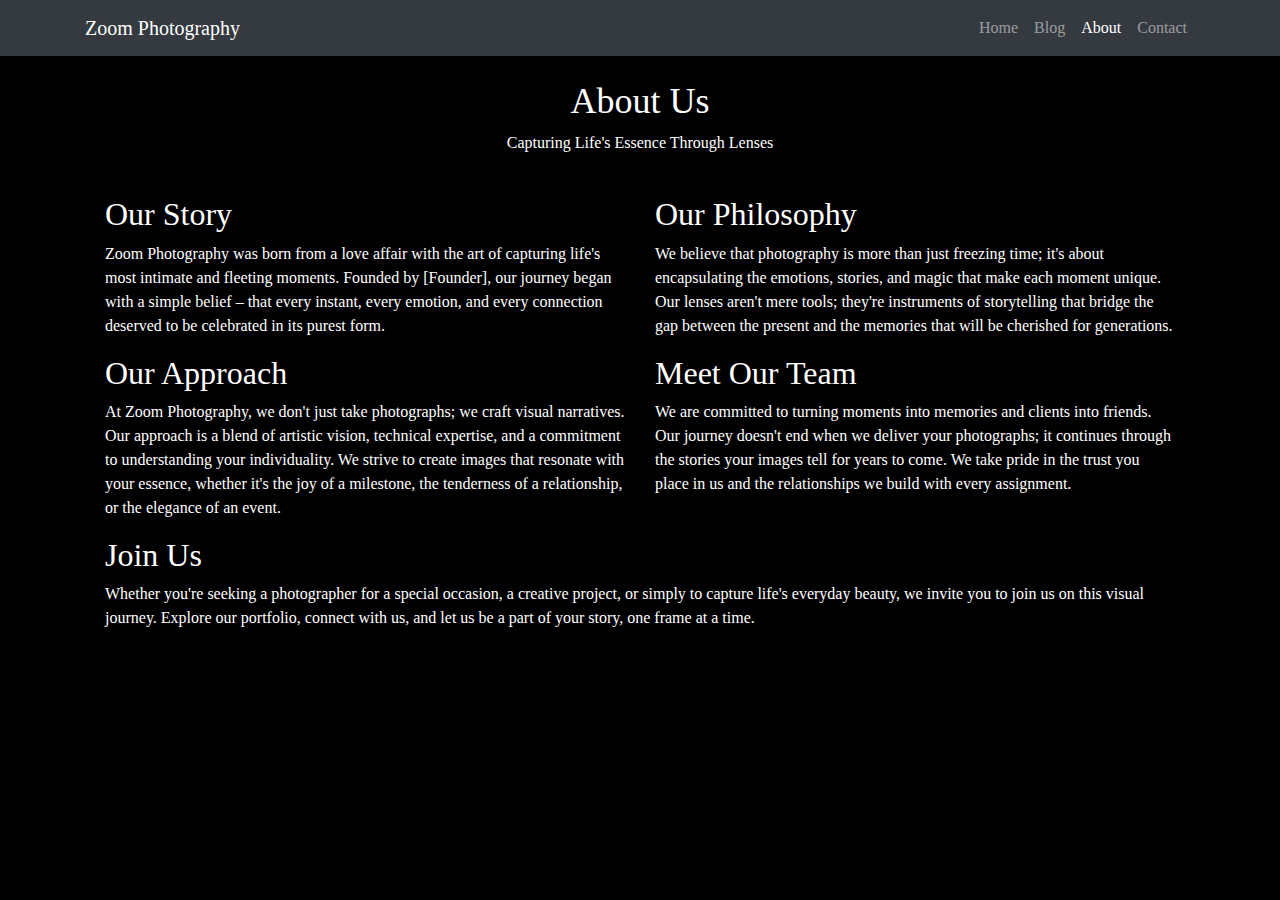
<file: about.html>
<!DOCTYPE html>
<html lang="en">

<head>
  <meta charset="UTF-8">
  <meta http-equiv="X-UA-Compatible" content="IE=edge">
  <meta name="viewport" content="width=device-width, initial-scale=1.0">
  <title>About - Zoom Photography</title>
  <link rel="stylesheet" href="https://maxcdn.bootstrapcdn.com/bootstrap/4.5.2/css/bootstrap.min.css">
  <link rel="stylesheet" href="css/main.css">
</head>

<body>
  <nav class="navbar navbar-expand-lg navbar-dark bg-dark">
    <div class="container">
      <a class="navbar-brand" href="#">Zoom Photography</a>
      <button class="navbar-toggler" type="button" data-toggle="collapse" data-target="#navbarNav"
        aria-controls="navbarNav" aria-expanded="false" aria-label="Toggle navigation">
        <span class="navbar-toggler-icon"></span>
      </button>
      <div class="collapse navbar-collapse" id="navbarNav">
        <ul class="navbar-nav ml-auto">
          <li class="nav-item">
            <a class="nav-link" href="index.html">Home</a>
          </li>
          <li class="nav-item">
            <a class="nav-link" href="blog.html">Blog</a>
          </li>
          <li class="nav-item active">
            <a class="nav-link" href="about.html">About</a>
          </li>
          <li class="nav-item">
            <a class="nav-link" href="contact.html">Contact</a>
          </li>
        </ul>
      </div>
    </div>
  </nav>

  <div class="container mt-4">
    <div class="header text-center">
      <h1>About Us</h1>
      <p>Capturing Life's Essence Through Lenses</p>
    </div>
    <div class="content">
      <div class="row">
        <div class="col-md-6">
          <h2>Our Story</h2>
          <p>Zoom Photography was born from a love affair with the art of capturing life's most intimate and fleeting moments. Founded by [Founder], our journey began with a simple belief – that every instant, every emotion, and every connection deserved to be celebrated in its purest form.</p>
        </div>
        <div class="col-md-6">
          <h2>Our Philosophy</h2>
          <p>We believe that photography is more than just freezing time; it's about encapsulating the emotions, stories, and magic that make each moment unique. Our lenses aren't mere tools; they're instruments of storytelling that bridge the gap between the present and the memories that will be cherished for generations.</p>
        </div>
      </div>
      <div class="row">
        <div class="col-md-6">
          <h2>Our Approach</h2>
          <p>At Zoom Photography, we don't just take photographs; we craft visual narratives. Our approach is a blend of artistic vision, technical expertise, and a commitment to understanding your individuality. We strive to create images that resonate with your essence, whether it's the joy of a milestone, the tenderness of a relationship, or the elegance of an event.</p>
        </div>
        <div class="col-md-6">
          <h2>Meet Our Team</h2>
          <p>We are committed to turning moments into memories and clients into friends. Our journey doesn't end when we deliver your photographs; it continues through the stories your images tell for years to come. We take pride in the trust you place in us and the relationships we build with every assignment.</p>
        </div>
      </div>
      <div class="row">
        <div class="col-md-12">
          <h2>Join Us</h2>
          <p>Whether you're seeking a photographer for a special occasion, a creative project, or simply to capture life's everyday beauty, we invite you to join us on this visual journey. Explore our portfolio, connect with us, and let us be a part of your story, one frame at a time.</p>
        </div>
      </div>
    </div>
  </div>

  <script src="https://code.jquery.com/jquery-3.5.1.slim.min.js"></script>
  <script src="https://cdn.jsdelivr.net/npm/@popperjs/core@2.9.1/dist/umd/popper.min.js"></script>
  <script src="https://maxcdn.bootstrapcdn.com/bootstrap/4.5.2/js/bootstrap.min.js"></script>
</body>

</html>
</file>
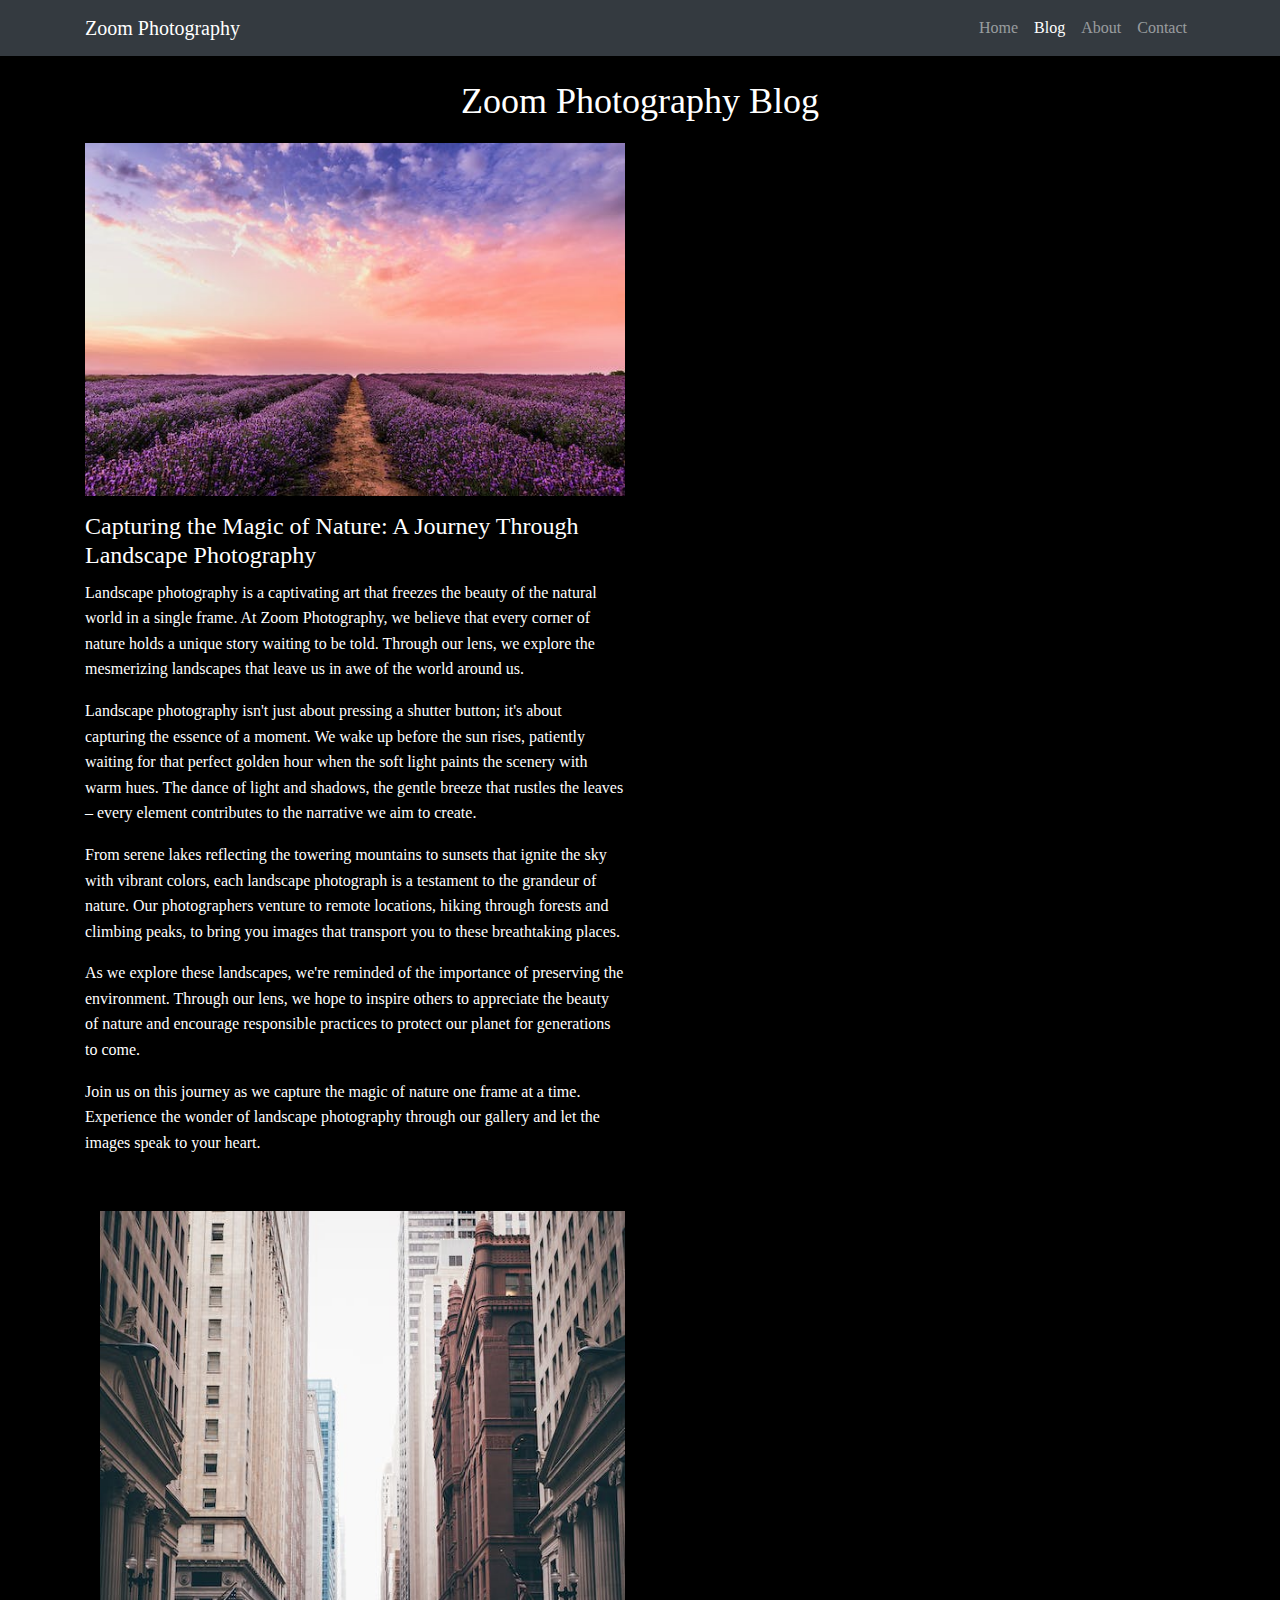
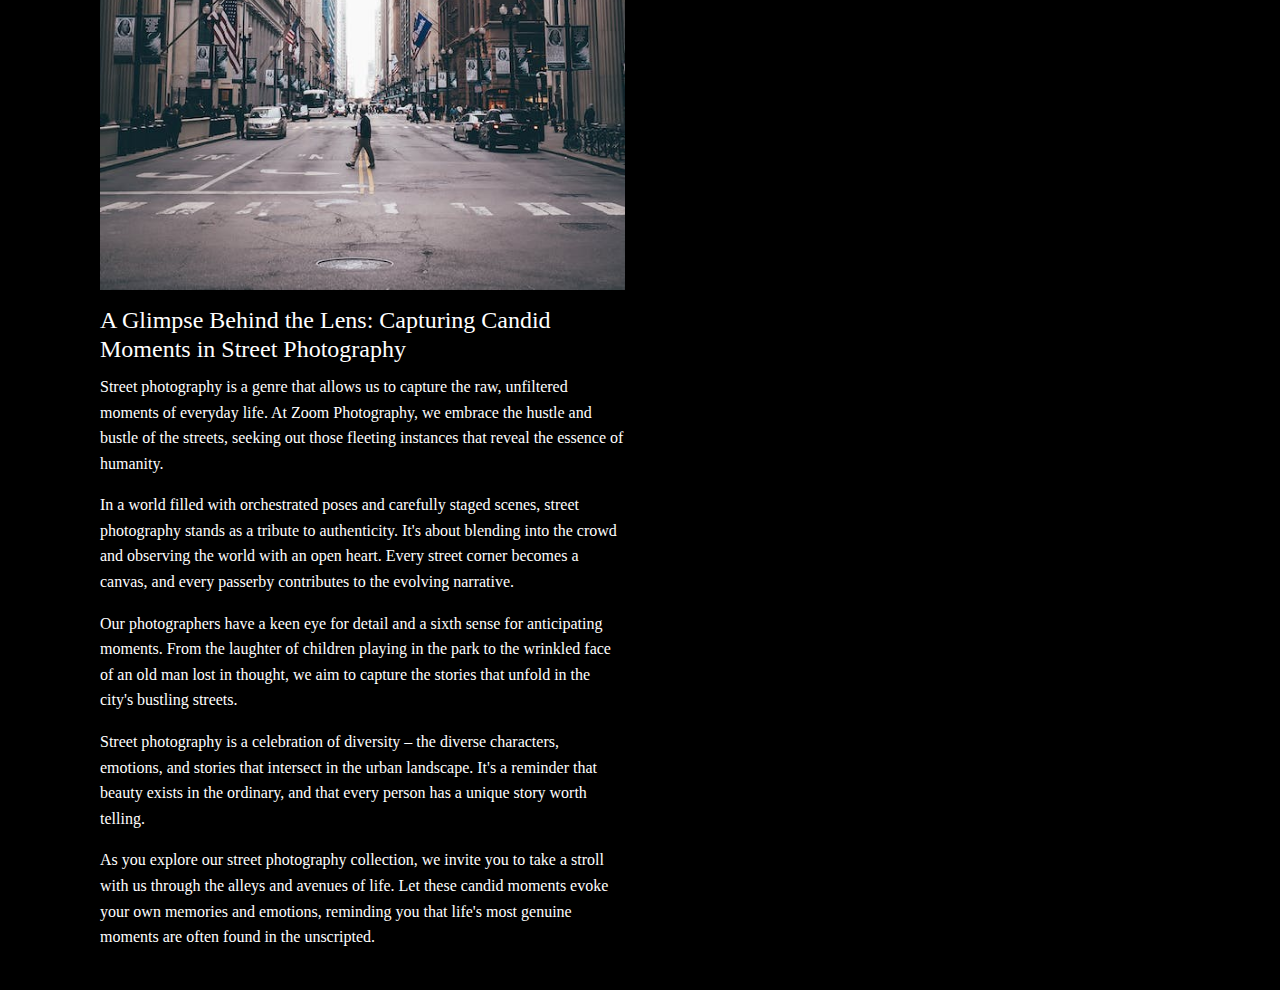
<file: blog.html>
<!DOCTYPE html>
<html lang="en">

<head>
  <meta charset="UTF-8">
  <meta http-equiv="X-UA-Compatible" content="IE=edge">
  <meta name="viewport" content="width=device-width, initial-scale=1.0">
  <title>Blog - Zoom Photography</title>
  <link rel="stylesheet" href="https://maxcdn.bootstrapcdn.com/bootstrap/4.5.2/css/bootstrap.min.css">
  <link rel="stylesheet" href="css/main.css">
</head>

<body>
  <nav class="navbar navbar-expand-lg navbar-dark bg-dark">
    <div class="container">
      <a class="navbar-brand" href="#">Zoom Photography</a>
      <button class="navbar-toggler" type="button" data-toggle="collapse" data-target="#navbarNav"
        aria-controls="navbarNav" aria-expanded="false" aria-label="Toggle navigation">
        <span class="navbar-toggler-icon"></span>
      </button>
      <div class="collapse navbar-collapse" id="navbarNav">
        <ul class="navbar-nav ml-auto">
          <li class="nav-item">
            <a class="nav-link" href="index.html">Home</a>
          </li>
          <li class="nav-item active">
            <a class="nav-link" href="blog.html">Blog</a>
          </li>
          <li class="nav-item">
            <a class="nav-link" href="about.html">About</a>
          </li>
          <li class="nav-item">
            <a class="nav-link" href="contact.html">Contact</a>
          </li>
        </ul>
      </div>
    </div>
  </nav>

  <div class="container mt-4">
    <div class="header text-center">
      <h1>Zoom Photography Blog</h1>
    </div>
    <div class="row">
      <div class="col-md-6 blog-post">
        <img src="images/landscape-photo.jpeg" alt="Landscape Photography" class="img-fluid mb-3">
        <h2>Capturing the Magic of Nature: A Journey Through Landscape Photography</h2>
        <p>Landscape photography is a captivating art that freezes the beauty of the natural world in a single frame. At Zoom Photography, we believe that every corner of nature holds a unique story waiting to be told. Through our lens, we explore the mesmerizing landscapes that leave us in awe of the world around us.</p>
      
        <p>Landscape photography isn't just about pressing a shutter button; it's about capturing the essence of a moment. We wake up before the sun rises, patiently waiting for that perfect golden hour when the soft light paints the scenery with warm hues. The dance of light and shadows, the gentle breeze that rustles the leaves – every element contributes to the narrative we aim to create.</p>
        
        <p>From serene lakes reflecting the towering mountains to sunsets that ignite the sky with vibrant colors, each landscape photograph is a testament to the grandeur of nature. Our photographers venture to remote locations, hiking through forests and climbing peaks, to bring you images that transport you to these breathtaking places.</p>
        
        <p>As we explore these landscapes, we're reminded of the importance of preserving the environment. Through our lens, we hope to inspire others to appreciate the beauty of nature and encourage responsible practices to protect our planet for generations to come.</p>
        
        <p>Join us on this journey as we capture the magic of nature one frame at a time. Experience the wonder of landscape photography through our gallery and let the images speak to your heart.</p>
      </div>
      </div>
      <div class="col-md-6 blog-post">
        <img src="images/street-photo.jpeg" alt="Street Photography" class="img-fluid mb-3">
  <h2>A Glimpse Behind the Lens: Capturing Candid Moments in Street Photography</h2>
  <p>Street photography is a genre that allows us to capture the raw, unfiltered moments of everyday life. At Zoom Photography, we embrace the hustle and bustle of the streets, seeking out those fleeting instances that reveal the essence of humanity.</p>

  <p>In a world filled with orchestrated poses and carefully staged scenes, street photography stands as a tribute to authenticity. It's about blending into the crowd and observing the world with an open heart. Every street corner becomes a canvas, and every passerby contributes to the evolving narrative.</p>
  
  <p>Our photographers have a keen eye for detail and a sixth sense for anticipating moments. From the laughter of children playing in the park to the wrinkled face of an old man lost in thought, we aim to capture the stories that unfold in the city's bustling streets.</p>
  
  <p>Street photography is a celebration of diversity – the diverse characters, emotions, and stories that intersect in the urban landscape. It's a reminder that beauty exists in the ordinary, and that every person has a unique story worth telling.</p>
  
  <p>As you explore our street photography collection, we invite you to take a stroll with us through the alleys and avenues of life. Let these candid moments evoke your own memories and emotions, reminding you that life's most genuine moments are often found in the unscripted.</p>
      </div>
    </div>
  </div>

  <script src="https://code.jquery.com/jquery-3.5.1.slim.min.js"></script>
  <script src="https://cdn.jsdelivr.net/npm/@popperjs/core@2.9.1/dist/umd/popper.min.js"></script>
  <script src="https://maxcdn.bootstrapcdn.com/bootstrap/4.5.2/js/bootstrap.min.js"></script>
</body>

</html>
</file>
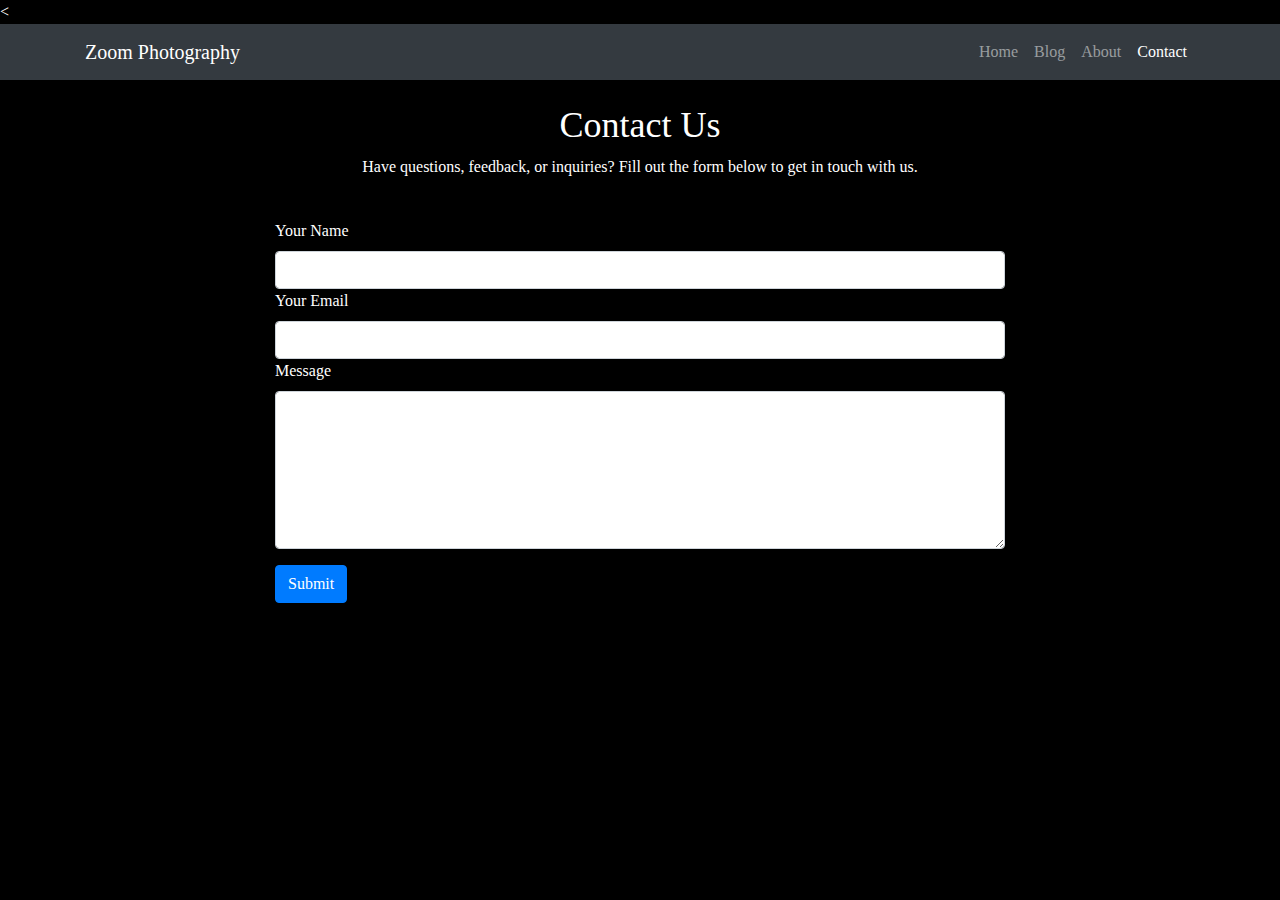
<file: contact.html>
<<!DOCTYPE html>
<html lang="en">

<head>
  <meta charset="UTF-8">
  <meta http-equiv="X-UA-Compatible" content="IE=edge">
  <meta name="viewport" content="width=device-width, initial-scale=1.0">
  <title>Contact - Zoom Photography</title>
  <link rel="stylesheet" href="https://maxcdn.bootstrapcdn.com/bootstrap/4.5.2/css/bootstrap.min.css">
  <link rel="stylesheet" href="css/main.css">
</head>

<body>
  <nav class="navbar navbar-expand-lg navbar-dark bg-dark">
    <div class="container">
      <a class="navbar-brand" href="#">Zoom Photography</a>
      <button class="navbar-toggler" type="button" data-toggle="collapse" data-target="#navbarNav"
        aria-controls="navbarNav" aria-expanded="false" aria-label="Toggle navigation">
        <span class="navbar-toggler-icon"></span>
      </button>
      <div class="collapse navbar-collapse" id="navbarNav">
        <ul class="navbar-nav ml-auto">
          <li class="nav-item">
            <a class="nav-link" href="index.html">Home</a>
          </li>
          <li class="nav-item">
            <a class="nav-link" href="blog.html">Blog</a>
          </li>
          <li class="nav-item">
            <a class="nav-link" href="about.html">About</a>
          </li>
          <li class="nav-item active">
            <a class="nav-link" href="contact.html">Contact</a>
          </li>
        </ul>
      </div>
    </div>
  </nav>

  <div class="container mt-4">
    <div class="header text-center">
      <h1>Contact Us</h1>
      <p>Have questions, feedback, or inquiries? Fill out the form below to get in touch with us.</p>
    </div>
    <div class="row">
      <div class="col-md-8 mx-auto">
        <div class="contact-form">
          <form action="submit_form.php" method="POST">
            <label for="name">Your Name</label>
            <input type="text" id="name" name="name" class="form-control" required>

            <label for="email">Your Email</label>
            <input type="email" id="email" name="email" class="form-control" required>

            <label for="message">Message</label>
            <textarea id="message" name="message" class="form-control" rows="6" required></textarea>

            <button type="submit" class="btn btn-primary mt-3">Submit</button>
          </form>
        </div>
      </div>
    </div>
  </div>

  <script src="https://code.jquery.com/jquery-3.5.1.slim.min.js"></script>
  <script src="https://cdn.jsdelivr.net/npm/@popperjs/core@2.9.1/dist/umd/popper.min.js"></script>
  <script src="https://maxcdn.bootstrapcdn.com/bootstrap/4.5.2/js/bootstrap.min.js"></script>
</body>

</html>
</file>
<file: css/main.css>
/* Global Styles */
body {
    background-color: black;
    color: white;
    font-family: 'Times New Roman', Times, serif;
    margin: 0;
    padding: 0;
  }
  
  /* Header Styles */
  .header {
    text-align: center;
    margin-bottom: 20px;
  }
  
  .header h1 {
    font-size: 36px;
  }
  
  /* Navigation Styles */
  .navigation {
    text-align: center;
    margin-top: 10px;
  }
  
  .navigation a {
    color: white;
    text-decoration: none;
    margin: 0 10px;
    font-size: 18px;
  }
  
  .navigation a:hover {
    text-decoration: underline;
  }
  
  /* Content Styles */
  .content {
    padding: 20px;
  }
  
  /* Signature Styles */
  .signature {
    text-align: right;
    padding: 20px;
  }
  
  /* Photo Gallery Styles */
  .photo-gallery {
    display: grid;
    grid-template-columns: repeat(3, 1fr);
    gap: 10px;
  }
  
  .photo-gallery img {
    max-width: 100%;
    height: auto;
  }
  
  /* Blog Post Styles */
  .blog-post {
    margin-bottom: 40px;
  }
  
  .blog-post img {
    max-width: 100%;
    height: auto;
    margin-bottom: 10px;
  }
  
  .blog-post h2 {
    font-size: 24px;
    margin-bottom: 10px;
  }
  
  .blog-post p {
    font-size: 16px;
    line-height: 1.6;
  }
  
  /* Contact Form Styles */
  .contact-form {
    margin-top: 20px;
  }
  
  .form-label {
    display: block;
    margin-bottom: 5px;
  }
  
  .form-input,
  .form-textarea {
    width: 100%;
    padding: 10px;
    margin-bottom: 15px;
    border: 1px solid white;
    background-color: transparent;
    color: white;
  }
  
  .form-textarea {
    resize: vertical;
  }
  
  .form-submit {
    background-color: white;
    color: black;
    border: none;
    padding: 10px 20px;
    cursor: pointer;
  }
  
  .form-submit:hover {
    background-color: gray;
  }
</file>
